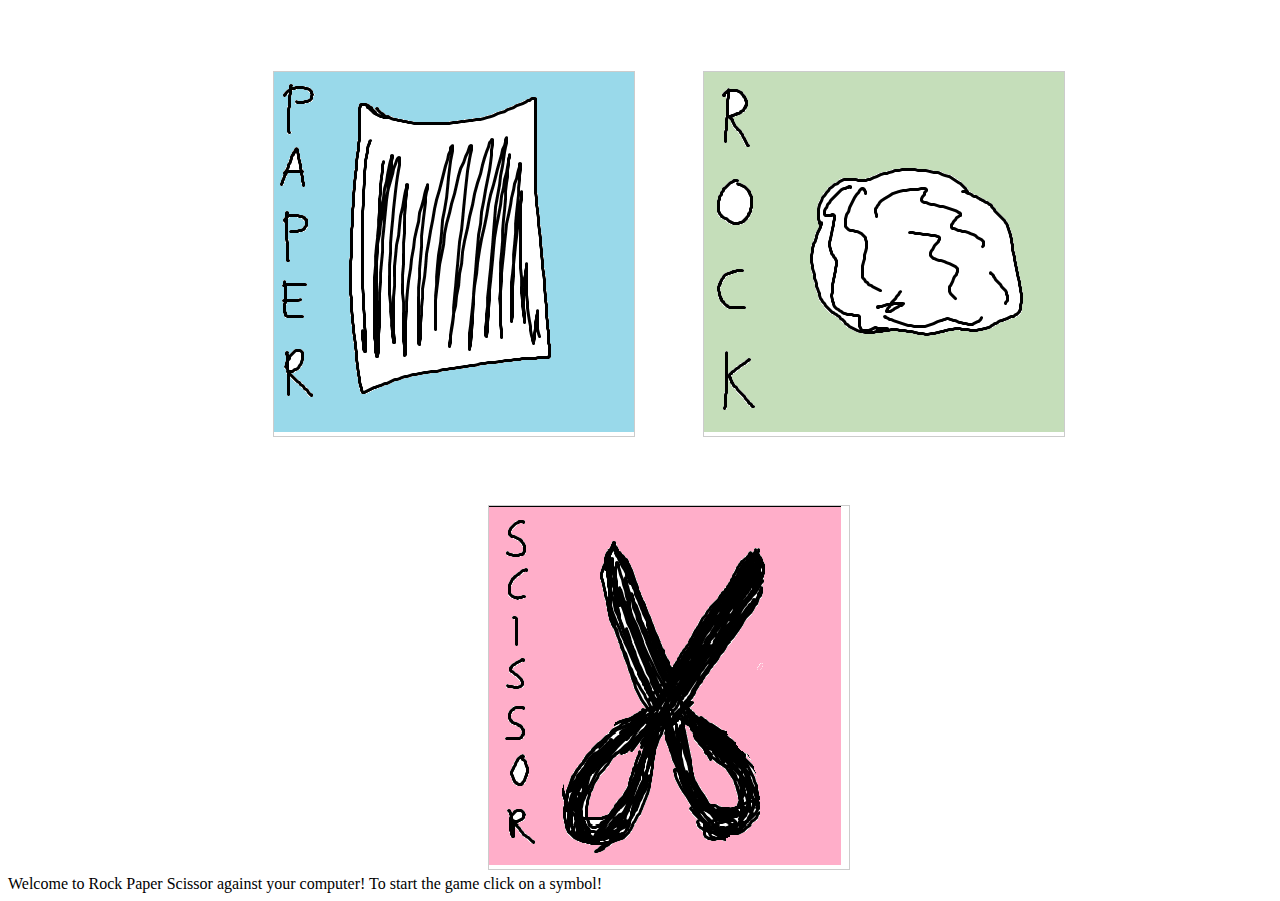
<file: index.html>
<!DOCTYPE html>
<html>
<head>
  <title>Rock Paper Scissors</title>
  <meta charset="UTF-8"/>
  <link rel= "stylesheet" href="style.css">
</head>
<body>

    <div class="keys">
        <div class ="key">
            <input type="image" src = paper.png id = "Paper" alt= 'Paper'>
        </div>
        <div class ="key">
            <input type="image"  src=rock.png id = "Rock" alt = "Rock">
        </div>
        <div class ="key">
            <input type="image" src=scissor.png id ="Scissor" alt = "Scissor">
        </div>
    </div>
   
    <div id="container">

    </div>
    <div id='scoreContainer'>

    
    
        
        <div id = "score">
        Welcome to Rock Paper Scissor against your computer! To start the game click on a symbol!      
        </div>
    
    </div>
    
  <script>
    function computerPlay(){
        let rndm = Math.floor(Math.random() * (4 - 1) + 1);
       if (rndm === 1){
              return "Rock";
              }
        else if(rndm === 2){
                return "Paper";
        }
        else {
            return "Scissor";
        }   
        
    }
    
        
        
    function playRound(computerSelection,playerSelection) {
        
        computerSelection = computerPlay();
        const container = document.querySelector('#container');
        if (playerSelection == computerSelection){
          const content = document.createElement('div');
          content.classList.add('content');
          content.textContent= "A draw!" ;
          container.appendChild(content); 
          
        }
         else if (playerSelection == "Scissor" && computerSelection == "Rock" || playerSelection == "Rock" && computerSelection=="Paper"||playerSelection==  "Paper"&& computerSelection=="Scissor" ){
            const content = document.createElement('div');
          content.classList.add('content');
          content.textContent="You lose, " +computerSelection+" beats "+playerSelection+"!    "  ;
          container.appendChild(content); 
           computerScore = computerScore + 1;       
        }
        else if(computerSelection == "Scissor" && playerSelection == "Rock" || computerSelection == "Rock" && playerSelection=="Paper"||computerSelection==  "Paper"&& playerSelection=="Scissor" ){
            const content = document.createElement('div');
          content.classList.add('content');
          content.textContent= "You win, "+playerSelection+" beats "+computerSelection+"!   " ;
          container.appendChild(content); 
          playerScore =playerScore + 1;
        
        }
        else {
            return "Ooops something went wrong!"
        }
            let div = document.getElementById('score');
            div.parentNode.removeChild(div);
            const scoreContainer = document.querySelector('#scoreContainer');
            const score = document.createElement('div');
           
            score.setAttribute('id','score');
            score.textContent=  " player: "+playerScore+" points  computer: "+computerScore+" points";
            scoreContainer.appendChild(score);
            
            if (computerScore==5 ){

                score.textContent= "Sorry, you loose. ";
                computerScore = 0;
                playerScore = 0;
            }

            else if(playerScore==5){
                score.textContent ="Congrats, you won! " ;
                computerScore = 0;
                playerScore = 0;
            }

    }

   

    
    

    
    

let computerSelection;
let playerSelection;
let computerScore = 0 ;
let playerScore  = 0;



const paper = document.querySelector('#Paper');
paper.addEventListener('click',()=>{
playRound(computerSelection,'Paper')
});

const rock = document.querySelector('#Rock');
rock.addEventListener('click',()=>{
playRound(computerSelection,'Rock');
});

const scissor = document.querySelector('#Scissor');
scissor.addEventListener('click',()=>{
playRound(computerSelection,'Scissor');
});


  </script>
</body>
</html>
</file>
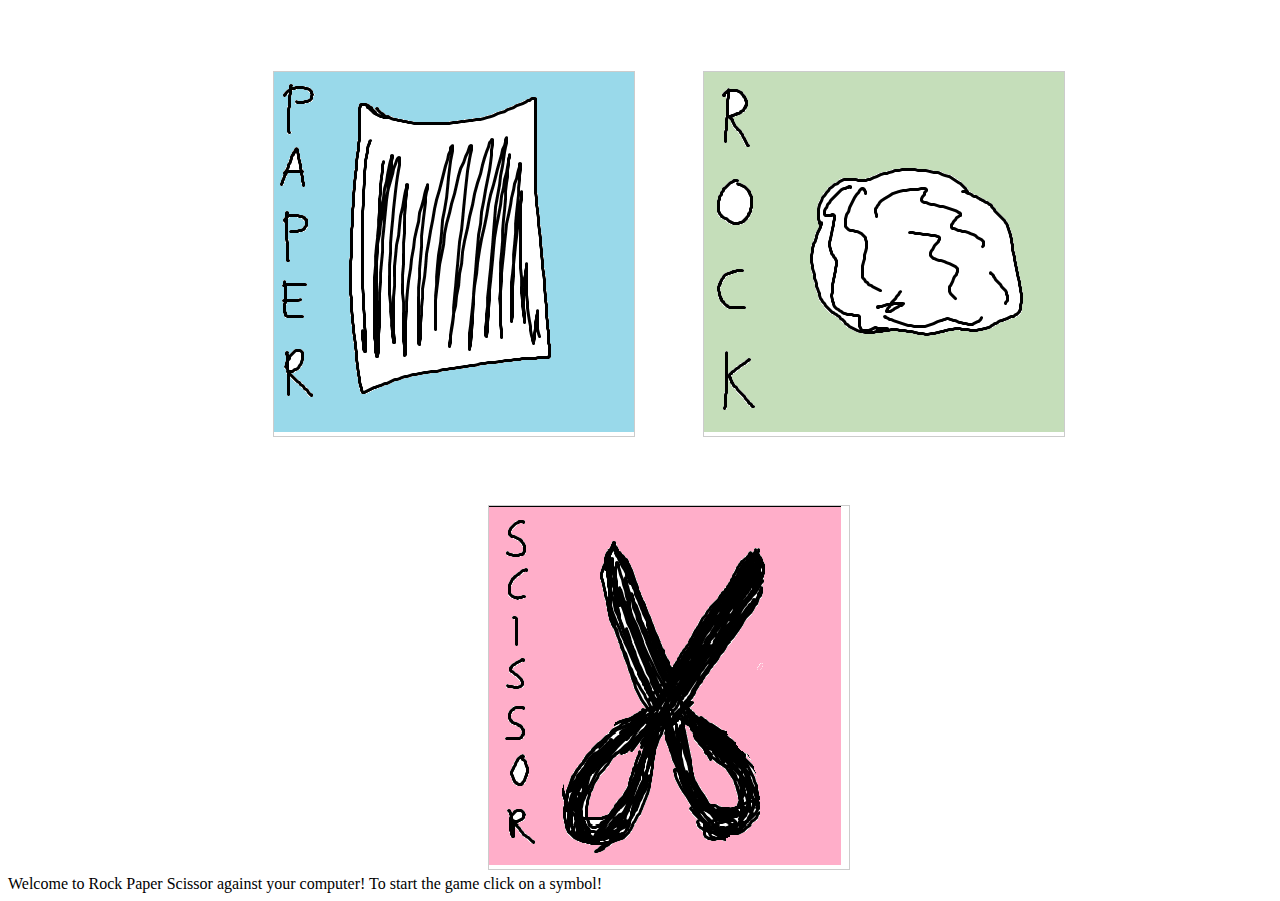
<file: rock_paper_scissor.html>
<!DOCTYPE html>
<html>
<head>
  <title>Rock Paper Scissors</title>
  <meta charset="UTF-8"/>
  <link rel= "stylesheet" href="style.css">
</head>
<body>

    <div class="keys">
        <div class ="key">
            <input type="image" src = paper.png id = "Paper" alt= 'Paper'>
        </div>
        <div class ="key">
            <input type="image"  src=rock.png id = "Rock" alt = "Rock">
        </div>
        <div class ="key">
            <input type="image" src=scissor.png id ="Scissor" alt = "Scissor">
        </div>
    </div>
   
    <div id="container">

    </div>
    <div id='scoreContainer'>

    
    
        
        <div id = "score">
        Welcome to Rock Paper Scissor against your computer! To start the game click on a symbol!      
        </div>
    
    </div>
    
  <script>
    function computerPlay(){
        let rndm = Math.floor(Math.random() * (4 - 1) + 1);
       if (rndm === 1){
              return "Rock";
              }
        else if(rndm === 2){
                return "Paper";
        }
        else {
            return "Scissor";
        }   
        
    }
    
        
        
    function playRound(computerSelection,playerSelection) {
        
        computerSelection = computerPlay();
        const container = document.querySelector('#container');
        if (playerSelection == computerSelection){
          const content = document.createElement('div');
          content.classList.add('content');
          content.textContent= "A draw!" ;
          container.appendChild(content); 
          
        }
         else if (playerSelection == "Scissor" && computerSelection == "Rock" || playerSelection == "Rock" && computerSelection=="Paper"||playerSelection==  "Paper"&& computerSelection=="Scissor" ){
            const content = document.createElement('div');
          content.classList.add('content');
          content.textContent="You lose, " +computerSelection+" beats "+playerSelection+"!    "  ;
          container.appendChild(content); 
           computerScore = computerScore + 1;       
        }
        else if(computerSelection == "Scissor" && playerSelection == "Rock" || computerSelection == "Rock" && playerSelection=="Paper"||computerSelection==  "Paper"&& playerSelection=="Scissor" ){
            const content = document.createElement('div');
          content.classList.add('content');
          content.textContent= "You win, "+playerSelection+" beats "+computerSelection+"!   " ;
          container.appendChild(content); 
          playerScore =playerScore + 1;
        
        }
        else {
            return "Ooops something went wrong!"
        }
            let div = document.getElementById('score');
            div.parentNode.removeChild(div);
            const scoreContainer = document.querySelector('#scoreContainer');
            const score = document.createElement('div');
           
            score.setAttribute('id','score');
            score.textContent=  " player: "+playerScore+" points  computer: "+computerScore+" points";
            scoreContainer.appendChild(score);
            
            if (computerScore==5 ){

                score.textContent= "Sorry, you loose. ";
                computerScore = 0;
                playerScore = 0;
            }

            else if(playerScore==5){
                score.textContent ="Congrats, you won! " ;
                computerScore = 0;
                playerScore = 0;
            }

    }

   

    
    

    
    

let computerSelection;
let playerSelection;
let computerScore = 0 ;
let playerScore  = 0;



const paper = document.querySelector('#Paper');
paper.addEventListener('click',()=>{
playRound(computerSelection,'Paper')
});

const rock = document.querySelector('#Rock');
rock.addEventListener('click',()=>{
playRound(computerSelection,'Rock');
});

const scissor = document.querySelector('#Scissor');
scissor.addEventListener('click',()=>{
playRound(computerSelection,'Scissor');
});


  </script>
</body>
</html>
</file>
<file: style.css>
div.keys{
     display:flex;
     flex-direction: row;
     flex-wrap: wrap;
     justify-content: center;

 }  

div.key {
    margin: 5px;
    margin-top: 5%;
    margin-left: 5%;

    border: 1px solid #ccc;
    
    width: 360px;

}

div.key:hover{
    border: 1px solid black;
}

div.key img{
    width: 100%;
    height: auto;
}



#box{
     position: relative;
    top: 90%;
    border: 1px solid black;
    background-color: rgb(223, 224, 153);
    padding: 10px;
    margin: 20px;
    

}
</file>
